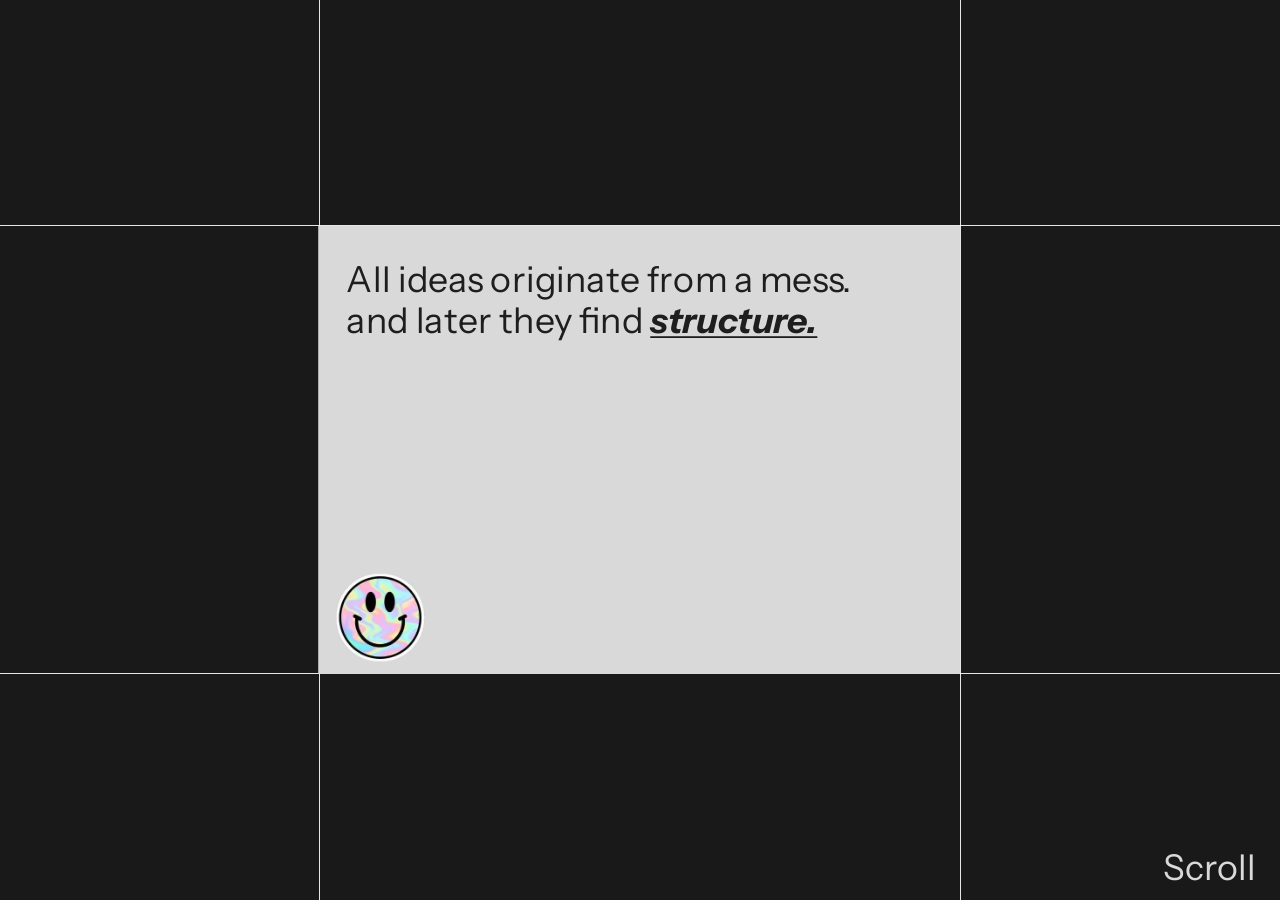
<file: index.html>
<!doctype html>
<html lang="en">
  <head>
    <meta charset="utf-8" />
    <meta name="viewport" content="width=device-width, initial-scale=1, viewport-fit=cover" />
    <title>Thavanesh Nagarajan - Designer</title>
    <meta name="description" content="Game designer and experience designer. Games, systems and interactive experiences at the intersection of gameplay, narrative, interaction and visual design." />
    <meta name="theme-color" content="#191919" />
    <link rel="stylesheet" href="css/landing.css?v=20261106c" />
    <link rel="preload" href="fonts/GoogleSansFlex.woff2" as="font" type="font/woff2" crossorigin />
    <script>/* a page crossfade the browser has to skip is not an error */for(const n of["pageswap","pagereveal"])addEventListener(n,e=>{const t=e.viewTransition;if(t)for(const k of["ready","finished","updateCallbackDone"])t[k]?.catch?.(()=>{})});</script>
  </head>
  <body>
    <main id="main" class="scene" data-scene>
      <h1 class="sr-only">Thavanesh Nagarajan, game and interaction designer</h1>
      <div class="viewport" data-viewport>
        <div class="world" data-world>
          <div class="el el-bg" data-fly="0" data-role="bg"><img class="fill cover" src="images/landing/bg-grid.webp" alt="" decoding="async" draggable="false" /></div>

          <!-- START SCREEN (Figma 556:1033): grid lines + the grey statement tile. The camera begins zoomed in on it. -->
          <div class="world-lines" data-role="lines" aria-hidden="true"><i class="wl wl-v1"></i><i class="wl wl-v2"></i><i class="wl wl-h1"></i><i class="wl wl-h2"></i></div>
          <div class="el el-start" data-fly="none" data-role="start">
            <div class="start-card">
              <p class="start-text">All ideas originate from a mess.<br>and later they find <b>structure.</b></p>
            </div>
          </div>

          <!-- footer strip -->
          <div class="el el-footer" data-fly="1">
            <div class="foot">
              <p class="foot-label">Collaborated &amp; Worked with:</p>
              <i class="foot-div"><img src="images/landing/footer-divider.svg" alt="" draggable="false" /></i>
              <div class="marquee" role="group" aria-label="Collaborated and worked with: Newell Brands, NAPA, ParallelConnect, Coca-Cola, Chick-fil-A, nearlearn"><ul class="mq-track" aria-hidden="true"><li class=""><img src="images/landing/clients/newell.webp" alt="" decoding="async" draggable="false"></li><li class=""><img src="images/landing/clients/napa.webp" alt="" decoding="async" draggable="false"></li><li class="dark"><img src="images/landing/clients/parallelconnect.webp" alt="" decoding="async" draggable="false"></li><li class=""><img src="images/landing/clients/coca-cola.webp" alt="" decoding="async" draggable="false"></li><li class=""><img src="images/landing/clients/chick-fil-a.webp" alt="" decoding="async" draggable="false"></li><li class=""><img src="images/landing/clients/nearlearn.webp" alt="" decoding="async" draggable="false"></li><li class=""><img src="images/landing/clients/newell.webp" alt="" decoding="async" draggable="false"></li><li class=""><img src="images/landing/clients/napa.webp" alt="" decoding="async" draggable="false"></li><li class="dark"><img src="images/landing/clients/parallelconnect.webp" alt="" decoding="async" draggable="false"></li><li class=""><img src="images/landing/clients/coca-cola.webp" alt="" decoding="async" draggable="false"></li><li class=""><img src="images/landing/clients/chick-fil-a.webp" alt="" decoding="async" draggable="false"></li><li class=""><img src="images/landing/clients/nearlearn.webp" alt="" decoding="async" draggable="false"></li><li class=""><img src="images/landing/clients/newell.webp" alt="" decoding="async" draggable="false"></li><li class=""><img src="images/landing/clients/napa.webp" alt="" decoding="async" draggable="false"></li><li class="dark"><img src="images/landing/clients/parallelconnect.webp" alt="" decoding="async" draggable="false"></li><li class=""><img src="images/landing/clients/coca-cola.webp" alt="" decoding="async" draggable="false"></li><li class=""><img src="images/landing/clients/chick-fil-a.webp" alt="" decoding="async" draggable="false"></li><li class=""><img src="images/landing/clients/nearlearn.webp" alt="" decoding="async" draggable="false"></li></ul></div>
            </div>
          </div>

          <!-- cards, in the Figma stacking order -->
          <div class="el el-contact" data-fly="2">
            <a class="tilt card c-contact" href="mailto:thavanesh.n.official@gmail.com" data-action="contact" aria-label="Contact me: copies my email address and opens your mail app"><div class="a env-back" style="--x:0;--y:0;--w:259.913;--h:387.471"><img class="fill" src="images/landing/env-back.svg" alt="" decoding="async" draggable="false"></div><div class="a flap" style="--x:0;--y:0;--w:259.913;--h:46.995"><span class="flip"><span class="ins" style="inset:0 -1.48% -16.33% -1.48%"><img src="images/landing/env-flap.svg" alt="" decoding="async" draggable="false"></span></span></div><div class="a stamp" style="--x:12.468;--y:111.254;--w:62.077;--h:73.201"><img class="cover" src="images/landing/stamp-small.webp" alt="" decoding="async" draggable="false"></div><div class="a postmark" style="--x:28.42;--y:72.5;--w:211;--h:211"><img class="cover" src="images/landing/stamp-postmark.webp" alt="" decoding="async" draggable="false"></div><div class="a hl" style="--x:0;--y:359.66;--w:259.913;--h:0"><span class="ins" style="inset:-0.96px 0 0 0"><img src="images/landing/env-line393.svg" alt="" decoding="async" draggable="false"></span></div><div class="a hl" style="--x:-0.956;--y:177.436;--w:260.872;--h:0;--rot:90"><span class="ins" style="inset:-0.96px 0 0 0"><img src="images/landing/env-line394.svg" alt="" decoding="async" draggable="false"></span></div><div class="a hl" style="--x:117.491;--y:347.668;--w:23.977;--h:0;--rot:90"><span class="ins" style="inset:-3.84px 0 0 0"><img src="images/landing/env-line396.svg" alt="" decoding="async" draggable="false"></span></div><p class="tc contact-t" style="left:134.78px;top:180.67px;--rot:-18.05;">CONTACT ME</p><p class="tx pigeon" style="left:130.46px;top:317.46px;">here or you can send a pigeon</p><div class="a clip ov" style="--x:0;--y:0;--w:259.913;--h:387.471"><div class="a ovbox" style="--x:-39.68;--y:0.26;--w:338.483;--h:387.557"><img src="images/landing/paper-overlay.webp" alt="" decoding="async" draggable="false" style="width:100.02%;height:155.84%;left:-0.01%;top:-53.25%"></div></div><div class="a tape-red" style="--x:86.095;--y:29.995;--w:86.189;--h:36.075;--rot:168.28"><img class="cover bottom" src="images/landing/tape-red.webp" alt="" decoding="async" draggable="false"></div></a>
          </div>

          <div class="el el-gallery" data-fly="3">
            <a class="tilt card c-gallery" href="#gallery" data-action="gallery" aria-label="Open the gallery">
              <span class="body"><div class="a gwall" style="--x:53;--y:-67;--w:360;--h:480;--rot:90"><img class="cover" src="images/landing/gallery-wall.webp" alt="" decoding="async" draggable="false"></div><span class="gswing"><div class="a gframe gf1" style="--x:206.53;--y:78.472;--w:216.938;--h:260;--rot:93.27"><div class="a crop-in" style="--x:0;--y:0;--w:216.938;--h:260"><img src="images/landing/gold-frame.webp" alt="" decoding="async" draggable="false" style="width:127.03%;height:123.44%;left:-13.89%;top:-11.56%"></div></div><div class="a gphoto gf1" style="--x:231.764;--y:102.846;--w:166.563;--h:209.625;--rot:93.27"><div class="a " style="--x:-123;--y:74;--w:444;--h:296;--rot:-90"><img class="cover" src="images/landing/gallery-photo.webp" alt="" decoding="async" draggable="false"></div><i class="inset-sh"></i></div></span><span class="gswing"><div class="a gframe gf2" style="--x:-75.35;--y:231.781;--w:193.856;--h:232.337;--rot:77.12"><div class="a crop-in" style="--x:0;--y:0;--w:193.856;--h:232.337"><img src="images/landing/gold-frame.webp" alt="" decoding="async" draggable="false" style="width:127.03%;height:123.44%;left:-13.89%;top:-11.56%"></div></div><div class="a gphoto gf2" style="--x:-53;--y:253.58;--w:148.841;--h:187.322;--rot:77.12"><div class="a " style="--x:-123;--y:74;--w:444;--h:296;--rot:-90"><img class="cover" src="images/landing/gallery-photo.webp" alt="" decoding="async" draggable="false"></div><i class="inset-sh"></i></div></span><span class="gswing"><div class="a gframe gf3" style="--x:358.406;--y:-177.916;--w:216.938;--h:260;--rot:101.29"><div class="a crop-in" style="--x:0;--y:0;--w:216.938;--h:260"><img src="images/landing/gold-frame.webp" alt="" decoding="async" draggable="false" style="width:127.03%;height:123.44%;left:-13.89%;top:-11.56%"></div></div><div class="a gphoto gf3" style="--x:383.753;--y:-153.529;--w:166.563;--h:209.625;--rot:101.29"><div class="a " style="--x:-123;--y:74;--w:444;--h:296;--rot:-90"><img class="cover" src="images/landing/gallery-photo.webp" alt="" decoding="async" draggable="false"></div><i class="inset-sh"></i></div></span><p class="tx gal-t" style="left:98px;top:29px;">Gallery</p></span>
            </a>
          </div>

          <div class="el el-blogs" data-fly="4">
            <a class="tilt card c-blogs" href="#blogs" data-action="blogs" aria-label="Blogs, under construction">
              <span class="body"><div class="a brick" style="--x:-221.565;--y:-70.575;--w:568;--h:568;--rot:-3.56"><img class="cover" src="images/landing/brick.webp" alt="" decoding="async" draggable="false"></div><p class="tc blogs-t" style="left:134.7px;top:101.44px;--rot:-3.75;">Blogs</p><p class="tc blogs-s" style="left:137.03px;top:146.96px;--rot:-3.75;">the day im consistent with posting its over for everyone</p><div class="a tape t1" style="--x:-160.206;--y:263.183;--w:454;--h:54;--rot:-10.92"><span class="tape-clip"><div class="a tape-yellow" style="--x:0;--y:0;--w:454;--h:54"></div><span class="stripes"><div class="a " style="--x:-73.62;--y:20.5;--w:120.241;--h:0;--rot:-46.35"><span class="ins" style="inset:-14px 0 0 0"><img src="images/landing/tape-stripe.svg" alt="" decoding="async" draggable="false"></span></div><div class="a " style="--x:-36.62;--y:21.5;--w:120.241;--h:0;--rot:-46.35"><span class="ins" style="inset:-14px 0 0 0"><img src="images/landing/tape-stripe.svg" alt="" decoding="async" draggable="false"></span></div><div class="a " style="--x:0.38;--y:22.5;--w:120.241;--h:0;--rot:-46.35"><span class="ins" style="inset:-14px 0 0 0"><img src="images/landing/tape-stripe.svg" alt="" decoding="async" draggable="false"></span></div><div class="a " style="--x:37.38;--y:23.5;--w:120.241;--h:0;--rot:-46.35"><span class="ins" style="inset:-14px 0 0 0"><img src="images/landing/tape-stripe.svg" alt="" decoding="async" draggable="false"></span></div><div class="a " style="--x:74.38;--y:24.5;--w:120.241;--h:0;--rot:-46.35"><span class="ins" style="inset:-14px 0 0 0"><img src="images/landing/tape-stripe.svg" alt="" decoding="async" draggable="false"></span></div><div class="a " style="--x:111.38;--y:25.5;--w:120.241;--h:0;--rot:-46.35"><span class="ins" style="inset:-14px 0 0 0"><img src="images/landing/tape-stripe.svg" alt="" decoding="async" draggable="false"></span></div><div class="a " style="--x:148.38;--y:26.5;--w:120.241;--h:0;--rot:-46.35"><span class="ins" style="inset:-14px 0 0 0"><img src="images/landing/tape-stripe.svg" alt="" decoding="async" draggable="false"></span></div><div class="a " style="--x:185.38;--y:27.5;--w:120.241;--h:0;--rot:-46.35"><span class="ins" style="inset:-14px 0 0 0"><img src="images/landing/tape-stripe.svg" alt="" decoding="async" draggable="false"></span></div><div class="a " style="--x:222.38;--y:28.5;--w:120.241;--h:0;--rot:-46.35"><span class="ins" style="inset:-14px 0 0 0"><img src="images/landing/tape-stripe.svg" alt="" decoding="async" draggable="false"></span></div><div class="a " style="--x:259.38;--y:29.5;--w:120.241;--h:0;--rot:-46.35"><span class="ins" style="inset:-14px 0 0 0"><img src="images/landing/tape-stripe.svg" alt="" decoding="async" draggable="false"></span></div><div class="a " style="--x:296.38;--y:30.5;--w:120.241;--h:0;--rot:-46.35"><span class="ins" style="inset:-14px 0 0 0"><img src="images/landing/tape-stripe.svg" alt="" decoding="async" draggable="false"></span></div><div class="a " style="--x:333.38;--y:31.5;--w:120.241;--h:0;--rot:-46.35"><span class="ins" style="inset:-14px 0 0 0"><img src="images/landing/tape-stripe.svg" alt="" decoding="async" draggable="false"></span></div><div class="a " style="--x:370.38;--y:32.5;--w:120.241;--h:0;--rot:-46.35"><span class="ins" style="inset:-14px 0 0 0"><img src="images/landing/tape-stripe.svg" alt="" decoding="async" draggable="false"></span></div><div class="a " style="--x:407.38;--y:33.5;--w:120.241;--h:0;--rot:-46.35"><span class="ins" style="inset:-14px 0 0 0"><img src="images/landing/tape-stripe.svg" alt="" decoding="async" draggable="false"></span></div></span><div class="a tape-band" style="--x:0;--y:8;--w:454;--h:38"></div><p class="tc tape-t" style="left:93.5px;top:29.5px;--rot:0;">UNDER CONSTRUCTION</p><p class="tc tape-t" style="left:305.5px;top:29.5px;--rot:0;">UNDER CONSTRUCTION</p><p class="tc tape-t" style="left:522.5px;top:29.5px;--rot:0;">UNDER CONSTRUCTION</p><div class="a tape-dot" style="--x:197;--y:25;--w:7;--h:7"><img class="fill" src="images/landing/tape-dot.svg" alt="" decoding="async" draggable="false"></div><div class="a tape-dot" style="--x:414;--y:25;--w:7;--h:7"><img class="fill" src="images/landing/tape-dot.svg" alt="" decoding="async" draggable="false"></div></span></div><div class="a tape t2" style="--x:-25.565;--y:232.252;--w:454;--h:54;--rot:10.24"><span class="tape-clip"><div class="a tape-yellow" style="--x:0;--y:0;--w:454;--h:54"></div><span class="stripes"><div class="a " style="--x:-73.62;--y:20.5;--w:120.241;--h:0;--rot:-46.35"><span class="ins" style="inset:-14px 0 0 0"><img src="images/landing/tape-stripe.svg" alt="" decoding="async" draggable="false"></span></div><div class="a " style="--x:-36.62;--y:21.5;--w:120.241;--h:0;--rot:-46.35"><span class="ins" style="inset:-14px 0 0 0"><img src="images/landing/tape-stripe.svg" alt="" decoding="async" draggable="false"></span></div><div class="a " style="--x:0.38;--y:22.5;--w:120.241;--h:0;--rot:-46.35"><span class="ins" style="inset:-14px 0 0 0"><img src="images/landing/tape-stripe.svg" alt="" decoding="async" draggable="false"></span></div><div class="a " style="--x:37.38;--y:23.5;--w:120.241;--h:0;--rot:-46.35"><span class="ins" style="inset:-14px 0 0 0"><img src="images/landing/tape-stripe.svg" alt="" decoding="async" draggable="false"></span></div><div class="a " style="--x:74.38;--y:24.5;--w:120.241;--h:0;--rot:-46.35"><span class="ins" style="inset:-14px 0 0 0"><img src="images/landing/tape-stripe.svg" alt="" decoding="async" draggable="false"></span></div><div class="a " style="--x:111.38;--y:25.5;--w:120.241;--h:0;--rot:-46.35"><span class="ins" style="inset:-14px 0 0 0"><img src="images/landing/tape-stripe.svg" alt="" decoding="async" draggable="false"></span></div><div class="a " style="--x:148.38;--y:26.5;--w:120.241;--h:0;--rot:-46.35"><span class="ins" style="inset:-14px 0 0 0"><img src="images/landing/tape-stripe.svg" alt="" decoding="async" draggable="false"></span></div><div class="a " style="--x:185.38;--y:27.5;--w:120.241;--h:0;--rot:-46.35"><span class="ins" style="inset:-14px 0 0 0"><img src="images/landing/tape-stripe.svg" alt="" decoding="async" draggable="false"></span></div><div class="a " style="--x:222.38;--y:28.5;--w:120.241;--h:0;--rot:-46.35"><span class="ins" style="inset:-14px 0 0 0"><img src="images/landing/tape-stripe.svg" alt="" decoding="async" draggable="false"></span></div><div class="a " style="--x:259.38;--y:29.5;--w:120.241;--h:0;--rot:-46.35"><span class="ins" style="inset:-14px 0 0 0"><img src="images/landing/tape-stripe.svg" alt="" decoding="async" draggable="false"></span></div><div class="a " style="--x:296.38;--y:30.5;--w:120.241;--h:0;--rot:-46.35"><span class="ins" style="inset:-14px 0 0 0"><img src="images/landing/tape-stripe.svg" alt="" decoding="async" draggable="false"></span></div><div class="a " style="--x:333.38;--y:31.5;--w:120.241;--h:0;--rot:-46.35"><span class="ins" style="inset:-14px 0 0 0"><img src="images/landing/tape-stripe.svg" alt="" decoding="async" draggable="false"></span></div><div class="a " style="--x:370.38;--y:32.5;--w:120.241;--h:0;--rot:-46.35"><span class="ins" style="inset:-14px 0 0 0"><img src="images/landing/tape-stripe.svg" alt="" decoding="async" draggable="false"></span></div><div class="a " style="--x:407.38;--y:33.5;--w:120.241;--h:0;--rot:-46.35"><span class="ins" style="inset:-14px 0 0 0"><img src="images/landing/tape-stripe.svg" alt="" decoding="async" draggable="false"></span></div></span><div class="a tape-band" style="--x:0;--y:8;--w:454;--h:38"></div><p class="tc tape-t" style="left:93.5px;top:29.5px;--rot:0;">UNDER CONSTRUCTION</p><p class="tc tape-t" style="left:305.5px;top:29.5px;--rot:0;">UNDER CONSTRUCTION</p><p class="tc tape-t" style="left:522.5px;top:29.5px;--rot:0;">UNDER CONSTRUCTION</p><div class="a tape-dot" style="--x:197;--y:25;--w:7;--h:7"><img class="fill" src="images/landing/tape-dot.svg" alt="" decoding="async" draggable="false"></div><div class="a tape-dot" style="--x:414;--y:25;--w:7;--h:7"><img class="fill" src="images/landing/tape-dot.svg" alt="" decoding="async" draggable="false"></div></span></div></span>
            </a>
          </div>

          <div class="el el-phone" data-fly="5">
            <a class="tilt card c-phone" href="#interaction" data-panel="interaction" aria-label="Interaction design: open projects">
              <span class="body"><div class="a ph-shell" style="--x:28.12;--y:34.99;--w:328;--h:280"></div><div class="a ph-speaker" style="--x:156.543;--y:32.167;--w:69;--h:8;--rot:-0.81"></div><div class="a ph-screen" style="--x:44;--y:55;--w:295;--h:241"></div><div class="a ph-waves" style="--x:44;--y:56;--w:295;--h:241"><img class="cover" src="images/landing/phone-waves.webp" alt="" decoding="async" draggable="false"></div><div class="a ph-keys" style="--x:28;--y:327;--w:328;--h:86"></div><div class="a ph-centre" style="--x:161;--y:338;--w:63;--h:63"></div><div class="a hl" style="--x:72;--y:346;--w:22;--h:0"><span class="ins" style="inset:-3px 0 0 0"><img src="images/landing/phone-line.svg" alt="" decoding="async" draggable="false"></span></div><div class="a ph-ring ring-l" style="--x:67;--y:361;--w:32;--h:32"><span class="ins" style="inset:-43.75% -40.63% -37.5% -40.63%"><img src="images/landing/phone-dpad-ring.svg" alt="" decoding="async" draggable="false"></span></div><div class="a hl" style="--x:291;--y:346;--w:22;--h:0"><span class="ins" style="inset:-3px 0 0 0"><img src="images/landing/phone-line.svg" alt="" decoding="async" draggable="false"></span></div><div class="a ph-ring ring-r" style="--x:286;--y:361;--w:32;--h:32"><span class="ins" style="inset:-43.75% -40.63% -37.5% -40.63%"><img src="images/landing/phone-dpad-ring.svg" alt="" decoding="async" draggable="false"></span></div><p class="tx ph-title" style="left:192.12px;top:146px;width:307px">INTERACTION DESIGN</p><p class="tc ph-soft soft-l" style="left:68.2px;top:285.2px;--rot:0;">Menu</p><p class="tc ph-soft soft-r" style="left:309.07px;top:285.3px;--rot:0;">Settings</p><div class="a ph-bar" style="--x:51;--y:79;--w:16;--h:4"></div><div class="a ph-bar" style="--x:51;--y:73;--w:16;--h:4"></div><div class="a ph-bar" style="--x:51;--y:67;--w:16;--h:4"></div><div class="a ph-bar" style="--x:51;--y:61;--w:16;--h:4"></div><div class="a ph-back" style="--x:80;--y:370;--w:6.5;--h:13"><span class="ins" style="inset:-2.72% -5.44% -2.72% 5.05%"><img src="images/landing/phone-back-icon.svg" alt="" decoding="async" draggable="false"></span></div><div class="a ph-home" style="--x:295;--y:372;--w:13;--h:10"><span class="ins" style="inset:0 -2.72% -5% -2.72%"><img src="images/landing/phone-home-icon.svg" alt="" decoding="async" draggable="false"></span></div><span class="ph-batt"><div class="a " style="--x:303.539;--y:62.019;--w:22.001;--h:10.965;--rot:1.09;--skx:.76"></div><div class="a ph-batt-fill" style="--x:303.54;--y:61.948;--w:14.521;--h:10.965;--rot:1.09"></div><div class="a ph-batt-tip" style="--x:326.81;--y:63.37;--w:2.07;--h:8.008"></div></span></span>
            </a>
          </div>

          <div class="el el-gb" data-fly="6">
            <a class="tilt card c-gb" href="#games" data-panel="games" aria-label="Game design: open projects">
              <span class="body"><div class="a gb-top" style="--x:0;--y:19;--w:385;--h:4"></div><div class="a gb-screen-bg" style="--x:24;--y:42;--w:336;--h:238"><img class="fill" src="images/landing/gb-screen-bg.svg" alt="" decoding="async" draggable="false"></div><div class="a gb-dpad" style="--x:24;--y:317;--w:70;--h:69.231"><span class="ins" style="inset:-25.71% -28.29% -34.38% -31.14%"><img src="images/landing/gb-dpad.svg" alt="" decoding="async" draggable="false"></span></div><div class="a gb-oval" style="--x:156.168;--y:353.795;--w:31.144;--h:8.453;--rot:-27.9"></div><div class="a gb-oval" style="--x:197.648;--y:357.165;--w:31.144;--h:8.453;--rot:-27.9"></div><div class="a gb-ab gb-a" style="--x:272;--y:343;--w:39;--h:39"><span class="ins" style="inset:-4.35% 0 0 0"><img src="images/landing/gb-button.svg" alt="" decoding="async" draggable="false"></span></div><div class="a gb-ab gb-b" style="--x:321;--y:308;--w:39;--h:39"><span class="ins" style="inset:-4.35% 0 0 0"><img src="images/landing/gb-button.svg" alt="" decoding="async" draggable="false"></span></div><div class="a gb-slit" style="--x:334.693;--y:394.673;--w:6;--h:70;--rot:-49.87"></div><div class="a gb-slit" style="--x:348.723;--y:391.062;--w:6;--h:70;--rot:-49.87"></div><div class="a gb-slit" style="--x:362.764;--y:387.463;--w:6;--h:70;--rot:-49.87"></div><div class="a gb-slit" style="--x:376.793;--y:383.853;--w:6;--h:70;--rot:-49.87"></div><div class="a gb-lcd" style="--x:64;--y:71;--w:255;--h:181"></div><div class="a hl" style="--x:37;--y:56;--w:311;--h:0"><span class="ins" style="inset:-1px 0 0 0"><img src="images/landing/gb-line351.svg" alt="" decoding="async" draggable="false"></span></div><div class="a hl" style="--x:37;--y:62;--w:311;--h:0"><span class="ins" style="inset:-1px 0 0 0"><img src="images/landing/gb-line352.svg" alt="" decoding="async" draggable="false"></span></div><p class="tx gb-t" style="left:191px;top:121px"><span class="ln"><b style="--i:0">G</b><b style="--i:1">A</b><b style="--i:2">M</b><b style="--i:3">E</b></span><span class="ln"><b style="--i:4">D</b><b style="--i:5">E</b><b style="--i:6">S</b><b style="--i:7">I</b><b style="--i:8">G</b><b style="--i:9">N</b></span></p><div class="a gb-pac" style="--x:73.248;--y:77.728;--w:25;--h:25;--rot:5.64"><img class="fill" src="images/landing/gb-pacman.svg" alt="" decoding="async" draggable="false"></div><div class="a gb-dots" style="--x:93.313;--y:86.769;--w:234;--h:150.812;--rot:2.64"><span class="ins" style="inset:-0.66% 0 -0.66% -0.39%"><img src="images/landing/gb-dots.svg" alt="" decoding="async" draggable="false"></span></div><div class="a gb-dots2" style="--x:62.74;--y:203.806;--w:123.001;--h:40.119;--rot:39.17;--sy:-1"><span class="ins" style="inset:-1.91% -0.74% -2.47% -0.52%"><img src="images/landing/gb-dots2.svg" alt="" decoding="async" draggable="false"></span></div></span>
            </a>
          </div>

          <div class="el el-resume" data-fly="7">
            <a class="tilt card c-resume" href="resume/Thavanesh_TheGameDesigner.pdf" data-panel="resume" aria-label="Resume: choose a version">
              <div class="a paper paper-b" style="--x:0;--y:0;--w:269;--h:341"><div class="a ptex" style="--x:0;--y:-10;--w:269;--h:361"><img class="cover" src="images/landing/paper.webp" alt="" decoding="async" draggable="false"></div><p class="tx rs-t" style="left:112px;top:57px;">Resume</p><p class="tx rs-sub" style="left:21px;top:114px;transform:none"><span class="s1">A paper can decide my fate?</span><span class="s2">Yes. Open it &rarr;</span></p><div class="a rl" style="--x:23;--y:150;--w:222;--h:0;--i:0"><span class="ins" style="inset:-1px 0 0 0"><img src="images/landing/resume-line.svg" alt="" decoding="async" draggable="false"></span></div><div class="a rl" style="--x:23;--y:158;--w:222;--h:0;--i:1"><span class="ins" style="inset:-1px 0 0 0"><img src="images/landing/resume-line.svg" alt="" decoding="async" draggable="false"></span></div><div class="a rl" style="--x:23;--y:166;--w:222;--h:0;--i:2"><span class="ins" style="inset:-1px 0 0 0"><img src="images/landing/resume-line.svg" alt="" decoding="async" draggable="false"></span></div><div class="a rl" style="--x:23;--y:174;--w:222;--h:0;--i:3"><span class="ins" style="inset:-1px 0 0 0"><img src="images/landing/resume-line.svg" alt="" decoding="async" draggable="false"></span></div><div class="a rl" style="--x:23;--y:182;--w:222;--h:0;--i:4"><span class="ins" style="inset:-1px 0 0 0"><img src="images/landing/resume-line.svg" alt="" decoding="async" draggable="false"></span></div><div class="a rl" style="--x:23;--y:190;--w:222;--h:0;--i:5"><span class="ins" style="inset:-1px 0 0 0"><img src="images/landing/resume-line.svg" alt="" decoding="async" draggable="false"></span></div><div class="a rl" style="--x:23;--y:198;--w:222;--h:0;--i:6"><span class="ins" style="inset:-1px 0 0 0"><img src="images/landing/resume-line.svg" alt="" decoding="async" draggable="false"></span></div><div class="a rl" style="--x:23;--y:222;--w:222;--h:0;--i:7"><span class="ins" style="inset:-1px 0 0 0"><img src="images/landing/resume-line.svg" alt="" decoding="async" draggable="false"></span></div><div class="a rl" style="--x:23;--y:230;--w:222;--h:0;--i:8"><span class="ins" style="inset:-1px 0 0 0"><img src="images/landing/resume-line.svg" alt="" decoding="async" draggable="false"></span></div><div class="a rl" style="--x:23;--y:238;--w:222;--h:0;--i:9"><span class="ins" style="inset:-1px 0 0 0"><img src="images/landing/resume-line.svg" alt="" decoding="async" draggable="false"></span></div><div class="a rl" style="--x:23;--y:246;--w:222;--h:0;--i:10"><span class="ins" style="inset:-1px 0 0 0"><img src="images/landing/resume-line.svg" alt="" decoding="async" draggable="false"></span></div><div class="a rl" style="--x:23;--y:254;--w:222;--h:0;--i:11"><span class="ins" style="inset:-1px 0 0 0"><img src="images/landing/resume-line.svg" alt="" decoding="async" draggable="false"></span></div><div class="a rl" style="--x:23;--y:262;--w:222;--h:0;--i:12"><span class="ins" style="inset:-1px 0 0 0"><img src="images/landing/resume-line.svg" alt="" decoding="async" draggable="false"></span></div><div class="a rl" style="--x:23;--y:270;--w:222;--h:0;--i:13"><span class="ins" style="inset:-1px 0 0 0"><img src="images/landing/resume-line.svg" alt="" decoding="async" draggable="false"></span></div><div class="a rl" style="--x:23;--y:206;--w:111;--h:0;--i:14"><span class="ins" style="inset:-1px 0 0 0"><img src="images/landing/resume-line-short.svg" alt="" decoding="async" draggable="false"></span></div><div class="a rl" style="--x:23;--y:278;--w:111;--h:0;--i:15"><span class="ins" style="inset:-1px 0 0 0"><img src="images/landing/resume-line-short.svg" alt="" decoding="async" draggable="false"></span></div></div><div class="a paper paper-f" style="--x:0;--y:0;--w:269;--h:341"><div class="a ptex" style="--x:0;--y:-10;--w:269;--h:361"><img class="cover" src="images/landing/paper.webp" alt="" decoding="async" draggable="false"></div><p class="tx rs-t" style="left:112px;top:57px;">Resume</p><p class="tx rs-sub" style="left:21px;top:114px;transform:none"><span class="s1">A paper can decide my fate?</span><span class="s2">Yes. Open it &rarr;</span></p><div class="a rl" style="--x:23;--y:150;--w:222;--h:0;--i:0"><span class="ins" style="inset:-1px 0 0 0"><img src="images/landing/resume-line.svg" alt="" decoding="async" draggable="false"></span></div><div class="a rl" style="--x:23;--y:158;--w:222;--h:0;--i:1"><span class="ins" style="inset:-1px 0 0 0"><img src="images/landing/resume-line.svg" alt="" decoding="async" draggable="false"></span></div><div class="a rl" style="--x:23;--y:166;--w:222;--h:0;--i:2"><span class="ins" style="inset:-1px 0 0 0"><img src="images/landing/resume-line.svg" alt="" decoding="async" draggable="false"></span></div><div class="a rl" style="--x:23;--y:174;--w:222;--h:0;--i:3"><span class="ins" style="inset:-1px 0 0 0"><img src="images/landing/resume-line.svg" alt="" decoding="async" draggable="false"></span></div><div class="a rl" style="--x:23;--y:182;--w:222;--h:0;--i:4"><span class="ins" style="inset:-1px 0 0 0"><img src="images/landing/resume-line.svg" alt="" decoding="async" draggable="false"></span></div><div class="a rl" style="--x:23;--y:190;--w:222;--h:0;--i:5"><span class="ins" style="inset:-1px 0 0 0"><img src="images/landing/resume-line.svg" alt="" decoding="async" draggable="false"></span></div><div class="a rl" style="--x:23;--y:198;--w:222;--h:0;--i:6"><span class="ins" style="inset:-1px 0 0 0"><img src="images/landing/resume-line.svg" alt="" decoding="async" draggable="false"></span></div><div class="a rl" style="--x:23;--y:222;--w:222;--h:0;--i:7"><span class="ins" style="inset:-1px 0 0 0"><img src="images/landing/resume-line.svg" alt="" decoding="async" draggable="false"></span></div><div class="a rl" style="--x:23;--y:230;--w:222;--h:0;--i:8"><span class="ins" style="inset:-1px 0 0 0"><img src="images/landing/resume-line.svg" alt="" decoding="async" draggable="false"></span></div><div class="a rl" style="--x:23;--y:238;--w:222;--h:0;--i:9"><span class="ins" style="inset:-1px 0 0 0"><img src="images/landing/resume-line.svg" alt="" decoding="async" draggable="false"></span></div><div class="a rl" style="--x:23;--y:246;--w:222;--h:0;--i:10"><span class="ins" style="inset:-1px 0 0 0"><img src="images/landing/resume-line.svg" alt="" decoding="async" draggable="false"></span></div><div class="a rl" style="--x:23;--y:254;--w:222;--h:0;--i:11"><span class="ins" style="inset:-1px 0 0 0"><img src="images/landing/resume-line.svg" alt="" decoding="async" draggable="false"></span></div><div class="a rl" style="--x:23;--y:262;--w:222;--h:0;--i:12"><span class="ins" style="inset:-1px 0 0 0"><img src="images/landing/resume-line.svg" alt="" decoding="async" draggable="false"></span></div><div class="a rl" style="--x:23;--y:270;--w:222;--h:0;--i:13"><span class="ins" style="inset:-1px 0 0 0"><img src="images/landing/resume-line.svg" alt="" decoding="async" draggable="false"></span></div><div class="a rl" style="--x:23;--y:206;--w:111;--h:0;--i:14"><span class="ins" style="inset:-1px 0 0 0"><img src="images/landing/resume-line-short.svg" alt="" decoding="async" draggable="false"></span></div><div class="a rl" style="--x:23;--y:278;--w:111;--h:0;--i:15"><span class="ins" style="inset:-1px 0 0 0"><img src="images/landing/resume-line-short.svg" alt="" decoding="async" draggable="false"></span></div><p class="tx rs-foot" style="left:128.83px;top:283.2px;transform:translateX(-50%)">How I did this, i did that! whos gonna ask “how am i?”</p></div>
            </a>
          </div>

          <div class="el el-tapeR1 sticker" data-fly="7"><img class="fill" src="images/landing/tape-beige.webp" alt="" decoding="async" draggable="false"></div>
          <div class="el el-tapeR2 sticker" data-fly="7"><img class="fill" src="images/landing/tape-beige.webp" alt="" decoding="async" draggable="false"></div>
          <div class="el el-cone1 sticker cone" data-fly="4" tabindex="0" role="img" aria-label="Traffic cone: drag me"><img class="fill" src="images/landing/cone.webp" alt="" decoding="async" draggable="false"></div>
          <div class="el el-cone2 sticker cone" data-fly="4" tabindex="0" role="img" aria-label="Traffic cone: drag me"><img class="fill" src="images/landing/cone.webp" alt="" decoding="async" draggable="false"></div>

          <div class="el el-about" data-fly="8">
            <a class="tilt card c-about" href="#about" data-panel="about" aria-label="About me: open my profile">
              <span class="body"><div class="a about-frame" style="--x:0;--y:0;--w:687;--h:337"><div class="a crop collage" style="--x:13;--y:11;--w:251;--h:313"><img src="images/landing/about-collage.webp" alt="" decoding="async" draggable="false" style="width:250.97%;height:105.5%;left:-148.13%;top:-2.61%"></div><div class="a portrait" style="--x:272;--y:11;--w:397;--h:205"><img src="images/landing/about-photo.webp" alt="" decoding="async" draggable="false" style="width:100.09%;height:257.83%;left:-0.04%;top:-49.46%"></div><span class="a cta" style="--x:581;--y:230;--w:88;--h:88"><i class="cta-bg"></i><span class="arrow"><span class="ins" style="inset:-5.26% -5.26% -3.72% -3.72%;"><img src="images/landing/about-arrow.svg" alt="" decoding="async" draggable="false"></span></span></span><p class="tx about-name" style="left:296px;top:251px;transform:none">Thavanesh N</p><p class="tx about-role" style="left:296px;top:288px;transform:none">Game &amp; Interaction Designer</p><div class="a hl" style="--x:272;--y:318;--w:309;--h:0"><span class="ins" style="inset:-1px 0 0 0"><img src="images/landing/about-line385.svg" alt="" decoding="async" draggable="false"></span></div><div class="a hl" style="--x:272;--y:231;--w:322;--h:0"><span class="ins" style="inset:-1px 0 0 0"><img src="images/landing/about-line386.svg" alt="" decoding="async" draggable="false"></span></div><div class="a hl" style="--x:228;--y:274;--w:88;--h:0;--rot:90"><span class="ins" style="inset:-1px 0 0 0"><img src="images/landing/about-line387.svg" alt="" decoding="async" draggable="false"></span></div><div class="a pill" style="--x:616.16;--y:8.941;--w:55.882;--h:22.471;--rot:20.16"><div class="a crop-in" style="--x:0;--y:0;--w:55.882;--h:22.471"><img src="images/landing/sticker-pill.webp" alt="" decoding="async" draggable="false" style="width:100%;height:100%;left:0;top:0"></div></div><div class="a ghost" style="--x:219.298;--y:271.768;--w:52.661;--h:60.975;--rot:-18.46"><div class="a crop-in" style="--x:0;--y:0;--w:52.661;--h:60.975"><img src="images/landing/sticker-ghost.webp" alt="" decoding="async" draggable="false" style="width:100%;height:100%;left:0;top:0"></div></div></div></span>
            </a>
          </div>
          <div class="el el-basket sticker" data-fly="8" tabindex="0" role="img" aria-label="Basketball sticker: drag me"><div class="a bball" style="--x:0;--y:0;--w:149;--h:140"><div class="a crop-in" style="--x:0;--y:0;--w:149;--h:140"><img src="images/landing/sticker-basketball.webp" alt="" decoding="async" draggable="false" style="width:100%;height:100%;left:0;top:0"></div></div></div>
          <div class="el el-tapeL sticker" data-fly="8"><img class="fill" src="images/landing/tape-beige.webp" alt="" decoding="async" draggable="false"></div>
          <div class="el el-smiley sticker" data-fly="6" data-role="smiley" tabindex="0" role="img" aria-label="Smiley sticker: drag me"><img class="fill" src="images/landing/smiley.webp" alt="" decoding="async" draggable="false"></div>

          <div class="el el-cable" data-fly="none" data-role="static"><span class="ins" style="inset:-3.12% -0.11% -3.1% -0.26%"><img src="images/landing/cable.svg" alt="" decoding="async" draggable="false"></span></div>
          <div class="el el-plug" data-fly="none" data-role="static"><span class="plug-in"><img class="fill" src="images/landing/cable-plug.svg" alt="" decoding="async" draggable="false"></span></div>
        </div>
        <div class="hud" data-hud aria-hidden="true"><p class="hud-scroll">Scroll</p></div>
      </div>
    </main>

    <!-- project / profile panels -->
    <div class="panel" id="panel" role="dialog" aria-modal="true" aria-labelledby="panel-title" hidden>
      <div class="sheet" data-sheet>
        <button class="sheet-x" type="button" data-close aria-label="Close">Close <span aria-hidden="true">&times;</span></button>
        <p class="sheet-k" id="panel-k"></p>
        <h2 class="sheet-t" id="panel-title"></h2>
        <div class="sheet-b" id="panel-body"></div>
      </div>
    </div>
    <div class="toast" id="toast" role="status" aria-live="polite"></div>

    <script type="module" src="js/landing.js?v=20261106c"></script>
  </body>
</html>
</file>
<file: css/landing.css>
/* Landing board (index.html, the home page). The page is a 1440 x 1024 "world" of tilted cards, built from the Figma frame
   "Portfolio Landing Page". Desktop: the world is pinned and the camera pulls back as you scroll. Phones and
   narrow windows: a vertical board, cards rise into place as they enter the screen.
   Positions below are the Figma numbers (centre of each card, size, tilt); the "mobile" block re-lays them out. */

@font-face { font-family: "Google Sans Flex"; src: url("../fonts/GoogleSansFlex.woff2") format("woff2"); font-weight: 100 1000; font-display: swap; }
@font-face { font-family: "Datatype"; src: url("../fonts/Datatype.woff2") format("woff2"); font-weight: 100 900; font-display: swap; }
@font-face { font-family: "Fjalla One"; src: url("../fonts/FjallaOne.woff2") format("woff2"); font-weight: 400; font-display: swap; }
@font-face { font-family: "Jersey 20"; src: url("../fonts/Jersey20.woff2") format("woff2"); font-weight: 400; font-display: swap; }
@font-face { font-family: "New Amsterdam"; src: url("../fonts/NewAmsterdam.woff2") format("woff2"); font-weight: 400; font-display: swap; }
@font-face { font-family: "Instrument Sans"; src: url("../fonts/InstrumentSans.woff2") format("woff2"); font-weight: 400 700; font-style: normal; font-display: swap; }
@font-face { font-family: "Instrument Sans"; src: url("../fonts/InstrumentSans-Italic.woff2") format("woff2"); font-weight: 400 700; font-style: italic; font-display: swap; }
@font-face { font-family: "Archivo Narrow"; src: url("../fonts/ArchivoNarrow-700.woff2") format("woff2"); font-weight: 700; font-display: swap; }

:root {
  --bg: #191919;
  --spring: cubic-bezier(0.34, 1.56, 0.64, 1);
  --out: cubic-bezier(0.19, 1, 0.22, 1);
  --lime: #b7f03c;
  --sans: "Google Sans Flex", "Helvetica Neue", Arial, sans-serif;
}
*, *::before, *::after { box-sizing: border-box; }
html { background: var(--bg); -webkit-text-size-adjust: 100%; }
body { margin: 0; background: var(--bg); color: #fff; font-family: var(--sans); -webkit-font-smoothing: antialiased; overflow-x: hidden; }
img { -webkit-user-drag: none; user-select: none; }
a { color: inherit; text-decoration: none; }
:focus-visible { outline: 2px solid var(--lime); outline-offset: 4px; }
.sr-only { position: absolute; width: 1px; height: 1px; overflow: hidden; clip: rect(0 0 0 0); white-space: nowrap; }

/* ------------------------------------------------------------- scene / camera */
/* the intro is driven by js/landing.js, not by a scroll runway; while it plays the page is locked */
html.intro-lock { overflow: hidden; }
@media (min-width: 900px) {
  html { overscroll-behavior: none; scrollbar-width: none; }
  html::-webkit-scrollbar { display: none; }
}
.scene { position: relative; }
.viewport {
  position: relative; height: 100vh; overflow: hidden; overflow: clip;
  background-color: var(--bg);
}
.world { position: absolute; left: 0; top: 0; width: calc(var(--sw) * 1px); height: calc(var(--sh) * 1px); transform-origin: 0 0; --sw: 1440; --sh: 1024; }
/* while the intro moves every card is its own GPU layer (js/landing.js adds and removes "moving") */
.world.moving, .world.moving > .el { will-change: transform; }

/* every placed element: centre (cx,cy), size (w,h), tilt (r), scale (k). JS adds the fly-in transform on top. */
.el { position: absolute; left: calc(var(--cx) * 1px); top: calc(var(--cy) * 1px); width: calc(var(--w) * 1px); height: calc(var(--h) * 1px); margin: calc(var(--h) * -.5px) 0 0 calc(var(--w) * -.5px); transform: rotate(calc(var(--r, 0) * 1deg)) scale(var(--k, 1)); }
.a { --rot: 0; --sy: 1; position: absolute; left: calc(var(--x) * 1px); top: calc(var(--y) * 1px); width: calc(var(--w) * 1px); height: calc(var(--h) * 1px); transform: rotate(calc(var(--rot, 0) * 1deg)) scaleY(var(--sy, 1)); }
.fill { position: absolute; inset: 0; width: 100%; height: 100%; display: block; max-width: none; }
.cover { object-fit: cover; }
.bottom { object-position: bottom; }
.ins { position: absolute; display: block; }
.ins > img { display: block; width: 100%; height: 100%; max-width: none; }
.crop { overflow: hidden; }
.crop > img, .crop-in > img { position: absolute; max-width: none; display: block; }
.crop-in { overflow: hidden; }
.tx { position: absolute; margin: 0; transform: translateX(-50%); white-space: nowrap; line-height: .648; }
.tc { position: absolute; margin: 0; transform: translate(-50%, -50%) rotate(calc(var(--rot, 0) * 1deg)); text-align: center; white-space: nowrap; line-height: .648; }
.hl { overflow: visible; }

.el-bg { --cx: 719.5; --cy: 462.5; --w: 1619; --h: 925; opacity: .61; pointer-events: none; }
.el-start { --cx: 719.5; --cy: 512; --w: 360.5; --h: 252; pointer-events: none; }
.el-footer { --cx: 720; --cy: 977; --w: 1440; --h: 94; }
.el-contact { --cx: 162.59; --cy: 647.91; --w: 259.913; --h: 387.471; --r: -10.33; }
.el-gallery { --cx: 895.83; --cy: 714.87; --w: 469; --h: 343; --r: .21; }
.el-blogs { --cx: 1272.69; --cy: 673.05; --w: 271; --h: 401.851; --r: 3.56; }
.el-phone { --cx: 468.82; --cy: 662.37; --w: 385; --h: 432; --r: 6.83; }
.el-gb { --cx: 942.49; --cy: 318; --w: 385; --h: 424; --r: -2.64; }
.el-resume { --cx: 1278.17; --cy: 276.49; --w: 269; --h: 341; }
.el-tapeR1 { --cx: 1289.99; --cy: 111; --w: 84; --h: 84; }
.el-tapeR2 { --cx: 1268.99; --cy: 445; --w: 84; --h: 84; }
.el-cone1 { --cx: 1335.99; --cy: 835; --w: 172; --h: 172; }
.el-cone2 { --cx: 1420.49; --cy: 863.5; --w: 157; --h: 157; }
.el-about { --cx: 396.49; --cy: 277.5; --w: 687; --h: 337; }
.el-basket { --cx: 81.53; --cy: 97.08; --w: 149; --h: 140; --r: -49.85; }
.el-tapeL { --cx: 45.32; --cy: 424.79; --w: 146.206; --h: 146.206; --r: 43.07; }
.el-smiley { --cx: 706.99; --cy: 497; --w: 124; --h: 126; }
.el-cable { --cx: 107.99; --cy: 855.4; --w: 273; --h: 80.2; }
.el-plug { --cx: 279.08; --cy: 886.65; --w: 58.19; --h: 66.001; --r: -83.48; }
.el-plug .plug-in { position: absolute; inset: 0; transform: scaleY(-1); }
.el-bg, .el-footer, .el-cable, .el-plug { pointer-events: none; }

/* ------------------------------------------------------------- the cards (hover layer) */
/* the tilt values only matter on the card itself: registered as non-inheriting, a pointer move restyles
   one element instead of everything inside the card */
@property --rx { syntax: "<angle>"; inherits: false; initial-value: 0deg; }
@property --ry { syntax: "<angle>"; inherits: false; initial-value: 0deg; }
@property --ly { syntax: "<length>"; inherits: false; initial-value: 0px; }
@property --sc { syntax: "<number>"; inherits: false; initial-value: 1; }
.tilt {
  position: absolute; inset: 0; display: block; color: inherit; cursor: pointer; outline-offset: 6px;
  --rx: 0deg; --ry: 0deg; --ly: 0px; --sc: 1;
  transform: perspective(1100px) rotateX(var(--rx)) rotateY(var(--ry)) translateY(var(--ly)) scale(var(--sc));
  transition: transform .45s var(--out), filter .45s var(--out);
  filter: drop-shadow(0 10px 14px rgba(0,0,0,.35));
}
.tilt:is(:hover, :focus-visible, .is-hot) { --ly: -8px; --sc: 1.025; filter: drop-shadow(0 22px 26px rgba(0,0,0,.5)); }
.tilt.tracking { transition: transform .12s linear, filter .45s var(--out); }
/* a hovered card gets its own GPU layer, so the tilt and its shadow move without repainting the card */
.tilt:is(:hover, .tracking) { will-change: transform; }
/* while the intro flies the cards in, their soft shadows are off (they fade back in when the cards land) */
.world.moving .tilt { filter: none; }
.body { position: absolute; inset: 0; display: block; overflow: hidden; }
.card :is(img) { pointer-events: none; }

/* ------------------------------------------------------------- CONTACT envelope */
.c-contact .flap { transform-origin: 50% 0; transform: perspective(700px) rotateX(0deg); transition: transform .65s var(--spring); }
.c-contact .flip { position: absolute; inset: 0; transform: scaleY(-1); }
.c-contact:is(:hover, :focus-visible, .is-hot) .flap { transform: perspective(700px) rotateX(180deg); }
.c-contact .postmark { transition: rotate .6s var(--spring), scale .6s var(--spring); }
.c-contact:is(:hover, :focus-visible, .is-hot) .postmark { rotate: -9deg; scale: 1.07; }
.c-contact .stamp { transition: rotate .5s var(--spring), translate .5s var(--spring); transform-origin: 50% 50%; }
.c-contact:is(:hover, :focus-visible, .is-hot) .stamp { rotate: 7deg; translate: 3px -3px; }
.contact-t { font: 400 38.363px/.648 "Datatype", sans-serif; color: #1e1e1e; }
.pigeon { font: 700 14.386px/.648 "Datatype", sans-serif; color: #1e1e1e; }
.c-contact:is(:hover, :focus-visible, .is-hot) .pigeon { animation: pigeon .9s var(--out) both; }
.c-contact .tape-red { transition: rotate .5s var(--spring); }
.c-contact:is(:hover, :focus-visible, .is-hot) .tape-red { rotate: 12deg; }
.c-contact.sent { animation: sent .6s var(--spring); }
.clip { overflow: hidden; }
.ov { mix-blend-mode: overlay; }
.ovbox { overflow: hidden; }
.a > img.cover { position: absolute; inset: 0; width: 100%; height: 100%; display: block; max-width: none; }
.ovbox > img { position: absolute; max-width: none; }
@keyframes pigeon { 0% { translate: 0 0; } 30% { translate: 14px -7px; rotate: 5deg; } 60% { translate: -10px 3px; rotate: -4deg; } 100% { translate: 0 0; rotate: 0deg; } }
@keyframes sent { 0% { scale: 1; } 30% { scale: .92; rotate: -3deg; } 60% { scale: 1.06; rotate: 2deg; } 100% { scale: 1; rotate: 0; } }

/* ------------------------------------------------------------- GALLERY */
.c-gallery .body { background: #9fc0c9; }
.gwall { mix-blend-mode: overlay; }
.gwall > img { position: absolute; inset: 0; width: 100%; height: 100%; }
.gframe .crop-in > img { max-width: none; }
.gphoto { overflow: hidden; background: #9fc0c9; }
.gphoto .inset-sh { position: absolute; inset: 0; box-shadow: inset 0 4px 4px rgba(0,0,0,.25); pointer-events: none; }
.gphoto img.cover { position: absolute; inset: 0; width: 100%; height: 100%; }
.gal-t { font: 700 48px/.648 "Archivo Narrow", sans-serif; color: #175266; width: 174px; text-align: center; }
.gswing { display: contents; }
.gframe, .gphoto { transition: rotate .6s var(--spring), translate .6s var(--spring); }
.c-gallery:is(:hover, :focus-visible, .is-hot) .gf1 { animation: sway 2.6s ease-in-out infinite alternate; }
.c-gallery:is(:hover, :focus-visible, .is-hot) .gf2 { animation: sway 3.1s ease-in-out -.8s infinite alternate; }
.c-gallery:is(:hover, :focus-visible, .is-hot) .gf3 { animation: sway 2.3s ease-in-out -1.4s infinite alternate; }
.c-gallery:is(:hover, :focus-visible, .is-hot) .gal-t { animation: nudge 1.2s var(--out) both; }
@keyframes sway { from { rotate: -2.4deg; translate: -2px 0; } to { rotate: 2.4deg; translate: 3px 2px; } }
@keyframes nudge { 0% { translate: 0 0; } 40% { translate: 8px -2px; } 100% { translate: 0 0; } }

/* ------------------------------------------------------------- BLOGS */
.c-blogs .body { background: #848484; }
.brick { mix-blend-mode: overlay; }
.brick > img { position: absolute; inset: 0; width: 100%; height: 100%; transition: object-position 1.6s var(--out), scale 1.6s var(--out); }
.c-blogs:is(:hover, :focus-visible, .is-hot) .brick > img { object-position: 60% 40%; scale: 1.06; }
.blogs-t { font: 400 64px/.648 "New Amsterdam", sans-serif; color: #fcb503; }
.blogs-s { font: 400 15px/.88 "New Amsterdam", sans-serif; color: #fcb503; width: 161px; white-space: normal; }
.c-blogs:is(:hover, :focus-visible, .is-hot) .blogs-t { animation: wobble .5s ease-in-out 2; }
.tape { transition: rotate .5s var(--spring); }
.tape-clip { position: absolute; inset: 0; overflow: hidden; background: #fff; box-shadow: 0 7px 4px rgba(0,0,0,.37); display: block; }
.tape-yellow { background: #fcb503; }
.tape-band { background: #fcb503; }
.stripes { position: absolute; inset: 0; display: block; }
.tape-t { font: 400 20px/.648 "Fjalla One", sans-serif; color: #000; }
.stripes > .a { transform: rotate(calc(var(--rot) * 1deg)); }
.c-blogs:is(:hover, :focus-visible, .is-hot) .stripes { animation: stripes 1.1s linear infinite; }
@keyframes stripes { to { translate: 37px 1px; } }
.c-blogs:is(:hover, :focus-visible, .is-hot) .tape.t1 { rotate: -2.5deg; }
.c-blogs:is(:hover, :focus-visible, .is-hot) .tape.t2 { rotate: 2.5deg; }
.c-blogs.shake { animation: shake .55s ease-in-out; }
@keyframes wobble { 0%, 100% { rotate: 0deg; } 25% { rotate: -4deg; } 75% { rotate: 4deg; } }
@keyframes shake { 0%, 100% { translate: 0 0; } 20% { translate: -7px 0; } 40% { translate: 6px 0; } 60% { translate: -4px 0; } 80% { translate: 3px 0; } }
.cone { cursor: grab; transform-origin: 50% 100%; }
.cone.dragging, .sticker.dragging { cursor: grabbing; }
.world.hot-blogs .cone { animation: wobble 1s ease-in-out infinite; }
.world.hot-blogs .el-cone2 { animation-delay: -.35s; }
.cone.fall { animation: none !important; rotate: 74deg; translate: 14px 22px; transition: rotate .6s var(--spring), translate .6s var(--spring); }

/* ------------------------------------------------------------- PHONE */
.c-phone .body { border-radius: 10px; background: linear-gradient(90deg, #463e4c 0%, #825bb3 4.33%, #ab74ec 93.75%, #614286 100%); }
.ph-shell { background: #151515; border-radius: 10px; box-shadow: inset 2px -2px 1.8px rgba(255,255,255,.6), inset 0 4px 4px rgba(0,0,0,.25); }
.ph-speaker > * { }
.ph-speaker { background: #060606; border: .1px solid #fff; border-radius: 23px; }
.ph-screen { background: #232323; border-radius: 10px; overflow: hidden; }
.ph-waves { border-radius: 10px; overflow: hidden; mix-blend-mode: overlay; opacity: .82; }
.ph-waves > img { position: absolute; inset: 0; width: 100%; height: 100%; object-position: 0% 50%; }
.c-phone:is(:hover, :focus-visible, .is-hot) .ph-waves > img { animation: pan 5s ease-in-out infinite alternate; }
@keyframes pan { from { translate: 6% 0; scale: 1.15; } to { translate: -6% 0; scale: 1.15; } }
.ph-keys { background: #4b0173; border: 1px solid #000; border-radius: 10px; box-shadow: inset 0 1px 9.4px 7px rgba(0,0,0,.25); }
.ph-centre { border: 5px solid #000; border-radius: 10px; background: linear-gradient(90deg, #59018b, #3e0061); box-shadow: inset 7px -1px 4px rgba(255,255,255,.25); transition: scale .15s, filter .15s; }
.c-phone.press .ph-centre { scale: .86; filter: brightness(1.5); }
.ph-title { font: 400 48px/.648 "Jersey 20", sans-serif; color: #fff; text-align: center; white-space: normal; }
.ph-soft { font: 400 14px/.648 "Jersey 20", sans-serif; color: #fff; }
.c-phone:is(:hover, :focus-visible, .is-hot) .ph-soft { animation: blink 1.1s steps(2) infinite; }
.c-phone:is(:hover, :focus-visible, .is-hot) .soft-r { animation-delay: -.55s; }
.c-phone:is(:hover, :focus-visible, .is-hot) .ph-title { animation: glitch 1.4s steps(1) infinite; }
.ph-bar { background: #d9d9d9; }
.c-phone:is(:hover, :focus-visible, .is-hot) .ph-bar { animation: bars 1s ease-in-out infinite; }
.c-phone:is(:hover, :focus-visible, .is-hot) .ph-bar:nth-of-type(2) { animation-delay: .12s; }
.c-phone:is(:hover, :focus-visible, .is-hot) .ph-bar:nth-of-type(3) { animation-delay: .24s; }
.c-phone:is(:hover, :focus-visible, .is-hot) .ph-bar:nth-of-type(4) { animation-delay: .36s; }
.ph-batt { display: contents; }
.ph-batt > .a:first-child { border: 1px solid #fff; }
.ph-batt-fill { background: #fff; border: 1px solid #fff; transform-origin: 0 50%; }
.ph-batt-tip { border: 1px solid #fff; }
.c-phone:is(:hover, :focus-visible, .is-hot) .ph-batt-fill { animation: charge 1.8s ease-in-out infinite; }
.ph-ring { transform-origin: 50% 50%; }
.c-phone:is(:hover, :focus-visible, .is-hot) .ph-ring { animation: ping 1.2s ease-out infinite; }
.c-phone:is(:hover, :focus-visible, .is-hot) .ring-r { animation-delay: -.6s; }
.ph-back, .ph-home { transition: translate .3s var(--spring); }
.c-phone:is(:hover, :focus-visible, .is-hot) .ph-back { translate: -3px 0; }
.c-phone:is(:hover, :focus-visible, .is-hot) .ph-home { translate: 3px -2px; }
@keyframes blink { 50% { opacity: .25; } }
@keyframes bars { 50% { scale: .5 1; opacity: .6; } }
@keyframes charge { 0% { scale: .25 1; } 80%, 100% { scale: 1 1; } }
@keyframes ping { 0% { scale: .85; } 60% { scale: 1.18; } 100% { scale: 1; } }
@keyframes glitch {
  0%, 100% { text-shadow: none; translate: 0 0; }
  10% { text-shadow: 3px 0 #ff2a6d, -3px 0 #05d9e8; translate: 2px 0; }
  14% { text-shadow: none; translate: 0 0; }
  62% { text-shadow: -3px 0 #ff2a6d, 3px 0 #05d9e8; translate: -2px 1px; }
  66% { text-shadow: none; translate: 0 0; }
}

/* ------------------------------------------------------------- GAME BOY */
.c-gb .body { background: #d9d9d9; border-radius: 5px 5px 40px 5px; }
.gb-top { background: #d9d9d9; box-shadow: inset 0 4px 4px rgba(0,0,0,.25); }
.gb-lcd { background: #fff; border-radius: 5px; box-shadow: inset 0 1px 15.2px 5px rgba(0,0,0,.25); }
.gb-t { margin: 0; font: 400 64px/0 "Jersey 20", sans-serif; color: #323754; text-align: center; transform: translateX(-50%); }
.gb-t .ln { display: block; line-height: .648; height: 41.5px; }
.gb-t b { display: inline-block; font-weight: 400; }
.c-gb:is(:hover, :focus-visible, .is-hot) .gb-t b { animation: wave .8s ease-in-out infinite; animation-delay: calc(var(--i) * 70ms); }
@keyframes wave { 50% { translate: 0 -9px; } }
.gb-oval { background: #73767f; border: .651px solid #545760; border-radius: 37.7px; box-shadow: -1.3px 0 7.2px rgba(0,0,0,.53), inset 0 5.2px 5.2px rgba(0,0,0,.25); }
.gb-slit { background: #989a99; border-radius: 82px; box-shadow: inset 1px 0 0 rgba(0,0,0,.84), inset 2px 2px 1.8px rgba(0,0,0,.56); }
.c-gb:is(:hover, :focus-visible, .is-hot) .gb-slit { animation: slit .9s ease-in-out infinite; }
.c-gb:is(:hover, :focus-visible, .is-hot) .gb-slit:nth-of-type(odd) { animation-delay: -.45s; }
@keyframes slit { 50% { translate: 0 -3px; } }
.gb-dpad { transition: transform .2s var(--spring); }
.gb-dpad[data-dir="up"] { transform: perspective(160px) rotateX(18deg); }
.gb-dpad[data-dir="down"] { transform: perspective(160px) rotateX(-18deg); }
.gb-dpad[data-dir="left"] { transform: perspective(160px) rotateY(-18deg); }
.gb-dpad[data-dir="right"] { transform: perspective(160px) rotateY(18deg); }
.gb-ab { transition: translate .2s var(--spring), scale .2s var(--spring); }
.c-gb:is(:hover, :focus-visible, .is-hot) .gb-a { animation: press 1.1s ease-in-out infinite; }
.c-gb:is(:hover, :focus-visible, .is-hot) .gb-b { animation: press 1.1s ease-in-out -.55s infinite; }
@keyframes press { 0%, 100% { translate: 0 0; scale: 1; } 40% { translate: 0 3px; scale: .92; } }
.c-gb .gb-dots, .c-gb .gb-dots2 { }
.c-gb:is(:hover, :focus-visible, .is-hot) .gb-dots { animation: draw 1.5s var(--out) both; }
.c-gb:is(:hover, :focus-visible, .is-hot) .gb-dots2 { animation: draw 1s var(--out) .15s both; }
@keyframes draw { from { clip-path: inset(0 100% 0 0); } to { clip-path: inset(0 0 0 0); } }
.c-gb:is(:hover, :focus-visible, .is-hot) .gb-pac { animation: chomp .35s steps(2) infinite; }
@keyframes chomp { 50% { scale: .8 1; translate: 3px 0; } }
.c-gb.flick .gb-lcd { animation: flick .5s steps(2); }
@keyframes flick { 0%, 100% { filter: none; } 25% { filter: brightness(.6); } 50% { filter: brightness(1.25); } 75% { filter: brightness(.8); } }

/* ------------------------------------------------------------- RESUME */
.c-resume { overflow: visible; }
.paper { background: #fff; overflow: hidden; transition: rotate .6s var(--spring), translate .6s var(--spring), box-shadow .5s; }
.paper-b { rotate: -1.03deg; box-shadow: 0 0 0 transparent; }
.paper-f { rotate: 2.63deg; box-shadow: 2px -4px 15.6px rgba(0,0,0,.8); }
.paper-b .ptex, .paper-f .ptex { mix-blend-mode: darken; opacity: .94; }
.ptex { overflow: hidden; }
.ptex > img { position: absolute; inset: 0; width: 100%; height: 100%; }
.rs-t { font: 400 64px/.648 "Fjalla One", sans-serif; color: #1e1e1e; }
.rs-sub { font: 400 15px/.648 "Fjalla One", sans-serif; color: #1e1e1e; margin: 0; }
.rs-sub .s1, .rs-sub .s2 { display: block; transition: opacity .3s, translate .4s var(--out); }
.rs-sub .s2 { position: absolute; left: 0; top: 0; opacity: 0; translate: 0 8px; }
.rs-foot { font: 400 10px/1.12 "Fjalla One", sans-serif; color: #1e1e1e; }
.paper-b .rs-t, .paper-b .rs-sub { }
.c-resume:is(:hover, :focus-visible, .is-hot) .paper-f { rotate: -4deg; translate: 16px -18px; }
.c-resume:is(:hover, :focus-visible, .is-hot) .paper-b { rotate: 6deg; translate: -12px 8px; }
.c-resume:is(:hover, :focus-visible, .is-hot) .paper-f .s1 { opacity: 0; translate: 0 -8px; }
.c-resume:is(:hover, :focus-visible, .is-hot) .paper-f .s2 { opacity: 1; translate: 0 0; }
.rl { transform-origin: 0 50%; }
.c-resume:is(:hover, :focus-visible, .is-hot) .paper-f .rl { animation: write .55s var(--out) both; animation-delay: calc(var(--i) * 55ms); }
@keyframes write { from { scale: 0 1; } to { scale: 1 1; } }
.world.hot-resume :is(.el-tapeR1, .el-tapeR2) { animation: peel .8s var(--out) both; }
@keyframes peel { 50% { rotate: 14deg; translate: 4px -6px; } 100% { rotate: 5deg; translate: 2px -2px; } }

/* ------------------------------------------------------------- ABOUT */
.c-about { --px: 0; --py: 0; }
.about-frame { background: radial-gradient(ellipse 60% 70% at 50% 12%, #434241 0%, #262626 100%); box-shadow: -6px -8px 0 #232426; overflow: hidden; }
.c-about .body { overflow: visible; }
.collage > img { transition: translate .25s ease-out, scale 1.2s var(--out); translate: calc(var(--px) * -7px) calc(var(--py) * -5px); }
.portrait { overflow: hidden; }
.portrait > img { position: absolute; max-width: none; transition: translate .25s ease-out, scale 1.2s var(--out); translate: calc(var(--px) * 9px) calc(var(--py) * 6px); }
.c-about:is(:hover, :focus-visible, .is-hot) .portrait > img { scale: 1.05; }
.c-about:is(:hover, :focus-visible, .is-hot) .collage > img { scale: 1.06; }
.cta { background: #434241; border: 1px solid #fff; display: block; overflow: hidden; }
.cta-bg { position: absolute; inset: 0; background: var(--lime); translate: 0 100%; transition: translate .45s var(--out); }
.cta .arrow { position: absolute; left: 16px; top: 15px; width: 57px; height: 57px; transition: translate .45s var(--spring), filter .3s; }
.c-about:is(:hover, :focus-visible, .is-hot) .cta-bg { translate: 0 0; }
.c-about:is(:hover, :focus-visible, .is-hot) .cta .arrow { translate: 4px -4px; filter: brightness(0) saturate(100%); animation: arrow-loop 1.2s var(--out) .45s infinite; }
@keyframes arrow-loop { 0% { translate: 4px -4px; } 45% { translate: 40px -40px; opacity: 0; } 46% { translate: -40px 40px; opacity: 0; } 100% { translate: 4px -4px; opacity: 1; } }
.about-name { font: 400 36px/.648 var(--sans); color: #fff; margin: 0; }
.about-role { font: 400 16px/.648 var(--sans); color: #fff; margin: 0; }
.c-about .about-name { transition: translate .4s var(--out); }
.c-about:is(:hover, :focus-visible, .is-hot) .about-name { translate: 6px 0; }
.pill { transition: rotate .5s var(--spring), scale .5s var(--spring); }
.c-about:is(:hover, :focus-visible, .is-hot) .pill { rotate: 8deg; scale: 1.18; }
.ghost { transition: translate .4s var(--spring); }
.c-about:is(:hover, :focus-visible, .is-hot) .ghost { animation: ghost 1.3s ease-in-out infinite; }
@keyframes ghost { 0%, 100% { translate: 0 0; rotate: 0deg; } 50% { translate: 8px -8px; rotate: 10deg; } }
.sticker { cursor: grab; touch-action: none; transition: rotate .5s var(--spring), scale .5s var(--spring); }
.sticker:hover { scale: 1.08; }
.el-basket:hover .bball, .el-basket.bounce .bball { animation: bounce .7s var(--out); }
.el-basket > .a { position: absolute; }
.el-basket .bball { transform-origin: 50% 100%; }
@keyframes bounce { 0% { translate: 0 0; scale: 1 1; } 25% { translate: 0 -34px; scale: .94 1.06; } 50% { translate: 0 0; scale: 1.14 .84; } 70% { translate: 0 -10px; scale: 1 1; } 100% { translate: 0 0; } }
.el-smiley:hover { animation: spin 1s var(--out); }
.el-smiley.bounce { animation: spin 1s var(--out); }
@keyframes spin { 0% { rotate: 0deg; } 60% { rotate: 380deg; scale: 1.15; } 100% { rotate: 360deg; } }
.el-tapeL:hover, .el-tapeR1:hover, .el-tapeR2:hover { rotate: 6deg; }

/* ------------------------------------------------------------- footer strip */
.foot { position: absolute; inset: 0; background: #050505; overflow: hidden; }
.foot-label { position: absolute; left: 26px; top: 28px; margin: 0; width: 150px; font: 300 16px/1.13 var(--sans); }
.foot-div { position: absolute; left: 182px; top: 23px; width: 1px; height: 47px; }
.foot-div img { position: absolute; left: -23px; top: 23px; width: 47px; height: 2px; transform: rotate(90deg); }
.marquee { position: absolute; left: 211px; right: 0; top: 23px; height: 47px; overflow: hidden; }
.mq-track { display: flex; gap: 18px; margin: 0; padding: 0; list-style: none; width: max-content; animation: mq 34s linear infinite; }
.mq-track li { flex: none; width: 191px; height: 47px; background: #d9d9d9; color: #191919; display: grid; place-items: center; font: 500 15px/1 var(--sans); letter-spacing: .01em; transition: background .3s, color .3s, scale .3s var(--spring); }
.mq-track li:hover { background: var(--lime); scale: 1.04; }
.marquee:hover .mq-track { animation-play-state: paused; }
@keyframes mq { to { translate: calc(-209px * 6) 0; } }

/* ------------------------------------------------------------- start screen (Figma 556:1033) */
.start-card { position: absolute; inset: 0; background: #d9d9d9; }
.start-text { position: absolute; left: 15.5px; top: 19px; width: 304.5px; margin: 0; font: 400 20px/1.13 "Instrument Sans", "Helvetica Neue", sans-serif; font-variation-settings: "wdth" 100; color: #1e1e1e; }
.start-text b { font-weight: 700; font-style: italic; text-decoration: underline; text-decoration-thickness: 1px; text-underline-offset: 2px; }
.world-lines { position: absolute; left: 0; top: 0; width: 0; height: 0; pointer-events: none; }
.wl { position: absolute; background: #fff; display: block; }
/* hairlines at the Figma start-frame positions (556:1033 lines at x 359 / 1080, y 259 / 763 at 2x);
   placed with transforms so layout rounding does not thicken them */
.wl-v1, .wl-v2 { left: 0; top: -4000px; width: 1px; height: 9000px; transform-origin: 0 0; }
.wl-h1, .wl-h2 { top: 0; left: -4000px; height: 1px; width: 9000px; transform-origin: 0 0; }
.wl-v1 { transform: translateX(539.5px) scaleX(.5); } .wl-v2 { transform: translateX(900px) scaleX(.5); }
.wl-h1 { transform: translateY(385.5px) scaleY(.5); } .wl-h2 { transform: translateY(637.5px) scaleY(.5); }
.hud { position: fixed; right: 1.9vw; bottom: 1.03vw; pointer-events: none; z-index: 5; }
.hud-scroll { margin: 0; font: 400 clamp(22px, 2.78vw, 52px)/1.13 "Instrument Sans", "Helvetica Neue", sans-serif; font-variation-settings: "wdth" 100; color: #d9d9d9; animation: hudpulse 2.2s ease-in-out infinite; }
@keyframes hudpulse { 50% { opacity: .7; } }

/* ------------------------------------------------------------- panels */
.panel { position: fixed; inset: 0; z-index: 80; display: grid; place-items: center; padding: 16px; background: rgba(10,10,10,.84); opacity: 0; transition: opacity .35s var(--out); }
.panel[hidden] { display: none; }
.panel.open { opacity: 1; }
.sheet { position: relative; width: min(760px, 100%); max-height: min(86vh, 900px); overflow: auto; padding: clamp(22px, 4vw, 40px); background: #262626; border: 1px solid rgba(255,255,255,.22); box-shadow: -8px -10px 0 #232426; translate: 0 24px; scale: .97; transition: translate .5s var(--spring), scale .5s var(--spring); overscroll-behavior: contain; }
.panel.open .sheet { translate: 0 0; scale: 1; }
.sheet-x { position: absolute; top: 14px; right: 16px; font: 500 12px/1 var(--sans); letter-spacing: .1em; text-transform: uppercase; color: rgba(255,255,255,.8); background: none; border: 0; cursor: pointer; padding: 8px; }
.sheet-x:hover { color: var(--lime); }
.sheet-k { margin: 0 0 8px; font: 500 12px/1 var(--sans); letter-spacing: .14em; text-transform: uppercase; color: var(--lime); }
.sheet-t { margin: 0 0 22px; font: 400 clamp(34px, 6vw, 56px)/1 var(--sans); letter-spacing: -.02em; }
.sheet-b { font: 300 17px/1.55 var(--sans); color: rgba(255,255,255,.88); }
.sheet-b p { margin: 0 0 14px; }
.rowlist { list-style: none; margin: 0; padding: 0; border-top: 1px solid rgba(255,255,255,.18); }
.rowlist li { border-bottom: 1px solid rgba(255,255,255,.18); }
.row { display: grid; grid-template-columns: 96px 1fr auto; gap: 16px; align-items: center; padding: 14px 4px; transition: padding .35s var(--out), background .3s; }
.row img { width: 96px; height: 54px; object-fit: cover; background: #333; display: block; }
.row .ph { width: 96px; height: 54px; background: repeating-linear-gradient(135deg, #333 0 8px, #2b2b2b 8px 16px); }
.row b { display: block; font: 500 20px/1.15 var(--sans); }
.row small { display: block; margin-top: 3px; font: 300 13px/1.3 var(--sans); color: rgba(255,255,255,.62); }
.row .go { font-size: 22px; transition: translate .35s var(--spring), color .3s; }
a.row:hover, a.row:focus-visible { padding-left: 14px; background: rgba(255,255,255,.04); }
a.row:hover .go { translate: 6px -6px; color: var(--lime); }
.row.soon { opacity: .55; cursor: default; }
.chips { display: flex; flex-wrap: wrap; gap: 8px; margin: 0 0 16px; padding: 0; list-style: none; }
.chips li { padding: 6px 12px; border: 1px solid rgba(255,255,255,.28); border-radius: 999px; font: 400 14px/1 var(--sans); transition: background .25s, color .25s, scale .25s var(--spring); }
.chips li:hover { background: var(--lime); color: #191919; scale: 1.06; }
.sheet-b h3 { margin: 22px 0 8px; font: 500 12px/1 var(--sans); letter-spacing: .14em; text-transform: uppercase; color: rgba(255,255,255,.55); }
.sheet-b a.link { color: var(--lime); border-bottom: 1px solid currentColor; }
.lb-img { width: 100%; max-height: 62vh; object-fit: contain; display: block; background: #1b1b1b; }
.toast { position: fixed; z-index: 90; left: 50%; bottom: 28px; translate: -50% 24px; padding: 12px 18px; background: #f5f3ee; color: #191919; font: 500 14px/1.2 var(--sans); border-radius: 999px; opacity: 0; pointer-events: none; transition: opacity .3s, translate .45s var(--spring); max-width: calc(100vw - 32px); text-align: center; }
.toast.show { opacity: 1; translate: -50% 0; }

/* ------------------------------------------------------------- phones / narrow windows: vertical board */
@media (max-width: 899px) {
  .scene { height: auto; }
  .viewport { position: relative; height: auto; overflow: hidden; overflow: clip; }
  .world { --sw: 440; --sh: 1800; position: relative; }
  .hud, .world-lines { display: none; }
  .el-bg { display: none; }
  .el-start { --cx: 220; --cy: 124; --w: 404; --h: 190; pointer-events: auto; }
  .start-text { left: 20px; top: 24px; width: 372px; font-size: 24.5px; }
  .el-about { --cx: 220; --cy: 332; --k: .62; }
  .el-gb { --cx: 118; --cy: 610; --k: .56; }
  .el-resume { --cx: 336; --cy: 596; --k: .62; }
  .el-tapeR1 { --cx: 352; --cy: 497; --k: .5; }
  .el-tapeR2 { --cx: 322; --cy: 694; --k: .5; }
  .el-smiley { --cx: 232; --cy: 722; --k: .62; }
  .el-phone { --cx: 118; --cy: 884; --k: .56; }
  .el-contact { --cx: 336; --cy: 882; --k: .58; }
  .el-gallery { --cx: 220; --cy: 1196; --k: .8; }
  .el-blogs { --cx: 128; --cy: 1530; --k: .62; }
  .el-cone1 { --cx: 300; --cy: 1568; --k: .5; }
  .el-cone2 { --cx: 372; --cy: 1598; --k: .5; }
  .el-basket { --cx: 38; --cy: 236; --k: .6; }
  .el-tapeL { --cx: 20; --cy: 436; --k: .5; }
  .el-cable, .el-plug { display: none; }
  .el-footer { --cx: 220; --cy: 1734; --w: 440; --h: 132; }
  .foot-label { left: 20px; top: 22px; width: auto; }
  .foot-div { display: none; }
  .marquee { left: 0; top: 72px; }
}
@media (prefers-reduced-motion: reduce) {
  *, *::before, *::after { animation-duration: .001ms !important; animation-iteration-count: 1 !important; transition-duration: .001ms !important; scroll-behavior: auto !important; }
  .mq-track { animation: none; }
}

/* client logos in the footer strip */
.mq-track li img { display: block; max-width: 150px; max-height: 31px; width: auto; height: auto; object-fit: contain; transition: scale .35s var(--spring); }
.mq-track li:hover img { scale: 1.08; }
.mq-track li.dark { background: #262626; }
.mq-track li.dark img { max-height: 47px; max-width: 47px; }
.mq-track li.dark:hover { background: #262626; }

/* ------------------------------------------------------------- page to page: a soft crossfade
   (cross-document view transitions; browsers without them simply load the next page) */
@view-transition { navigation: auto; }
::view-transition-old(root) { animation: vt-out .32s cubic-bezier(.4, 0, 1, 1) both; }
::view-transition-new(root) { animation: vt-in .5s cubic-bezier(.16, 1, .3, 1) .06s both; }
@keyframes vt-out { to { opacity: 0; } }
@keyframes vt-in { from { opacity: 0; transform: translateY(14px); } }
html.leaving body { opacity: 0; transition: opacity .28s ease; }
@media (prefers-reduced-motion: reduce) {
  ::view-transition-old(root), ::view-transition-new(root) { animation: none; }
}

/* lower-powered devices (js/landing.js sets html.lite): no soft drop shadows on the cards */
html.lite .tilt, html.lite .tilt:is(:hover, :focus-visible, .is-hot) { filter: none; }
</file>
